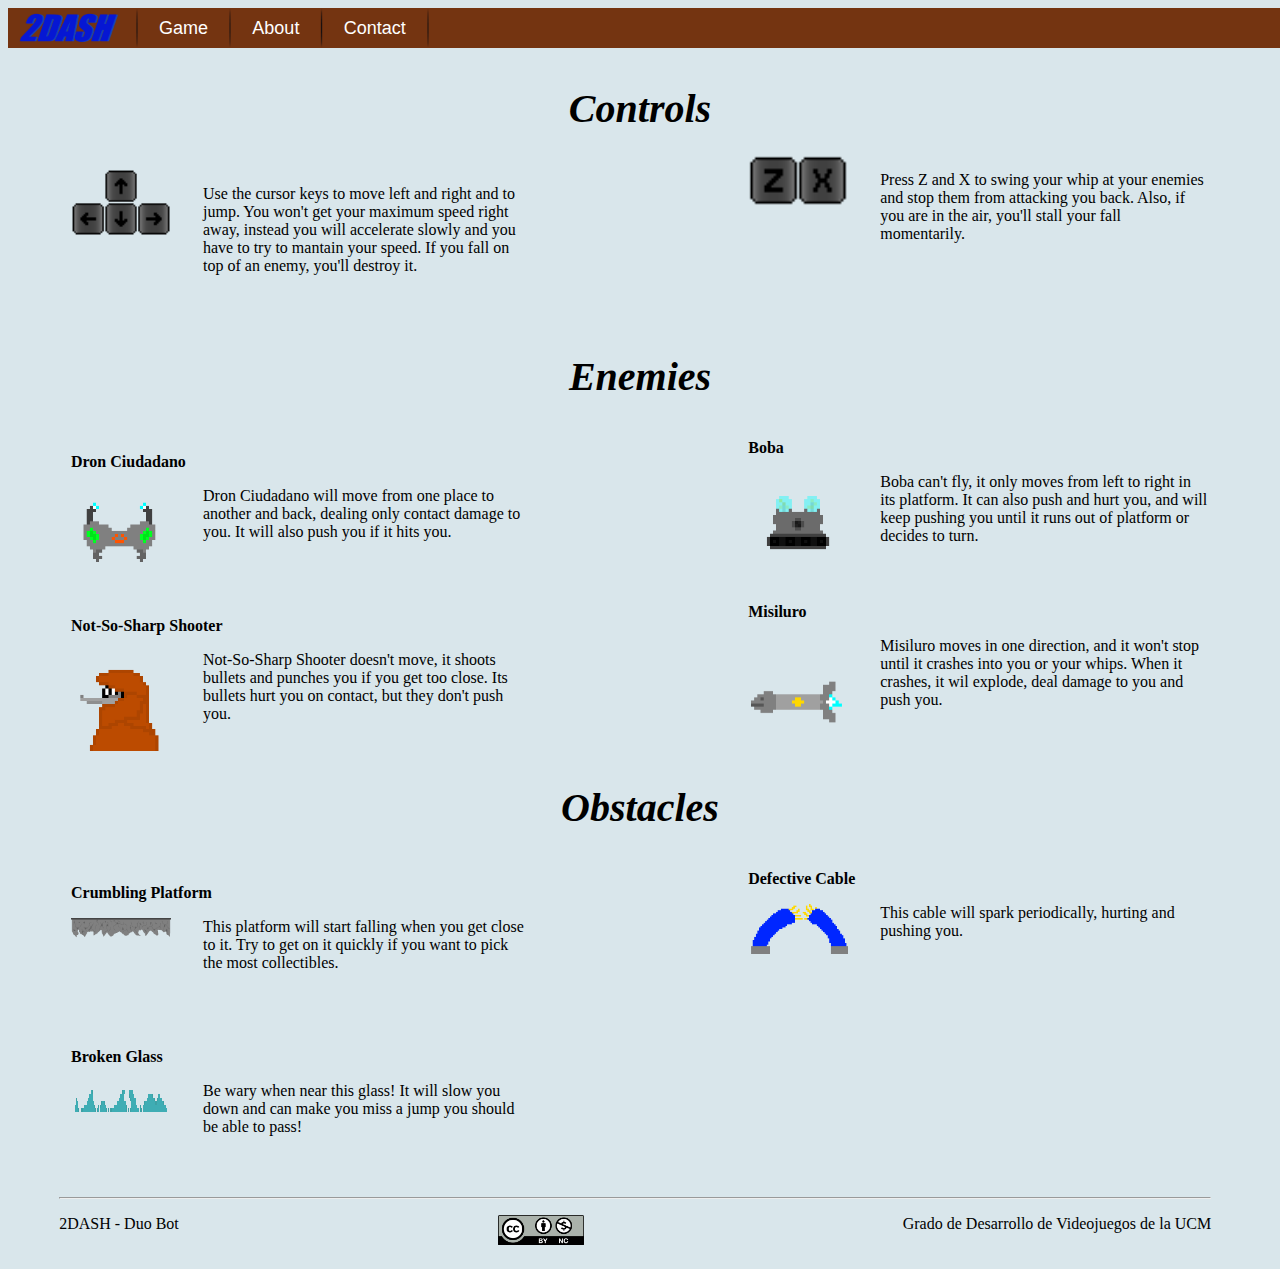
<file: docs/about/index.html>
﻿<!DOCTYPE html>
<html lang="en">
<head>
    <link rel="stylesheet" type="text/css" href="../style.css">
    <link rel="icon" type="image/png" href="../img/favicon.png">
    <meta charset="UTF-8">
    <meta name="viewport" content="width=device-width, initial-scale=1.0">
    <meta http-equiv="X-UA-Compatible" content="ie=edge">
    <title>2-DASH</title>
</head>
<body>
    <div id="page-container">
        <div id="content-wrap">
            <div class="flex-container">
                <div style="padding-left: 9px;"><img src="../img/Logo.png" height="100%" onclick="location.href='../'"></div>
                <div><img src="../img/FlexBoxSeparator.png" height="100%"></div>
                <div><button onclick="location.href='../'">Game</button></div>
                <div><img src="../img/FlexBoxSeparator.png" height="100%"></div>
                <div><button onclick="location.href='./'">About</button></div>
                <div><img src="../img/FlexBoxSeparator.png" height="100%"></div>
                <div><button onclick="location.href='../contact'">Contact</button></div>
                <div><img src="../img/FlexBoxSeparator.png" height="100%"></div>
            </div>
            <div id="TextDiv">
                <h1>Controls</h1>
                <div class="row">
                    <div class="column left">
                        <div id="floatLeft"><img src="../img/cursor-keys.png" width="100"></div>
                        <p>Use the cursor keys to move left and right and to jump. 
                        You won't get your maximum speed right away, instead you will accelerate slowly and you have to try to mantain your speed. 
                        If you fall on top of an enemy, you'll destroy it.</p>
                    </div>
                    <div class="column right">
                        <div id="floatLeft"><img src="../img/zx-keys.png" width="100"></div>
                        <p>Press Z and X to swing your whip at your enemies and stop them from attacking you back. 
                        Also, if you are in the air, you'll stall your fall momentarily.</p>
                    </div>
                </div>
                <h1>Enemies</h1>
                <div class="row">
                    <div class="column left">
                        <p><b>Dron Ciudadano</b></p>
                        <div id="floatLeft"><img src="../img/DronCiudadano.png" width="100"></div>
                        <p>Dron Ciudadano will move from one place to another and back,
                        dealing only contact damage to you. It will also push you if it hits you.</p>
                    </div>
                    <div class="column right">
                        <p><b>Boba</b></p>
                        <div id="floatLeft"><img src="../img/Boba.png" width="100"></div>
                        <p>Boba can't fly, it only moves from left to right in its platform. 
                        It can also push and hurt you, and will keep pushing you until it runs out of platform or decides to turn.</p>
                    </div>
                </div>
                <div class="row">
                    <div class="column left">
                        <p><b>Not-So-Sharp Shooter</b></p>
                        <div id="floatLeft"><img src="../img/NotSoSharpShooter.png" width="100"></div>
                        <p>Not-So-Sharp Shooter doesn't move, it shoots bullets 
                        and punches you if you get too close. Its bullets hurt you on contact, but they don't push you.</p>
                    </div>
                    <div class="column right">
                        <p><b>Misiluro</b></p>
                        <div id="floatLeft"><img src="../img/Misiluro.png" width="100"></div>
                        <p>Misiluro moves in one direction, and it won't stop until it crashes into you or your whips. 
                        When it crashes, it wil explode, deal damage to you and push you.</p>
                    </div>
                </div>
                <h1>Obstacles</h1>
                <div class="row">
                    <div class="column left">
                        <p><b>Crumbling Platform</b></p>
                        <div id="floatLeft"><img src="../img/crumblingPlat.png" width="100"></div>
                        <p>This platform will start falling when you get close to it. 
                        Try to get on it quickly if you want to pick the most collectibles.</p>
                    </div>
                    <div class="column right">
                        <p><b>Defective Cable</b></p>
                        <div id="floatLeft"><img src="../img/cableDefectuoso.png" width="100"></div>
                        <p>This cable will spark periodically, hurting and pushing you.</p>
                    </div>
                </div>
                <div class="row">
                    <div class="column left">
                        <p><b>Broken Glass</b></p>
                        <div id="floatLeft"><img src="../img/cristal.png" width="100"></div>
                        <p>Be wary when near this glass! It will slow you down and can make you miss a jump you should be able to pass!</p>
                    </div>
                </div>
            </div>
        </div>
        <footer id="footer">
            <hr>
            <p style="text-align: center;"><span style="float:left;">2DASH - Duo Bot</span><img src="../img/Cc-by-nc_icon.svg.png" style="vertical-align:middle;" alt="CC BY-NC" height=30px><span style="float:right;">Grado de Desarrollo de Videojuegos de la UCM</span></p>
        </footer>
    </div>
</body>
</html>
</file>
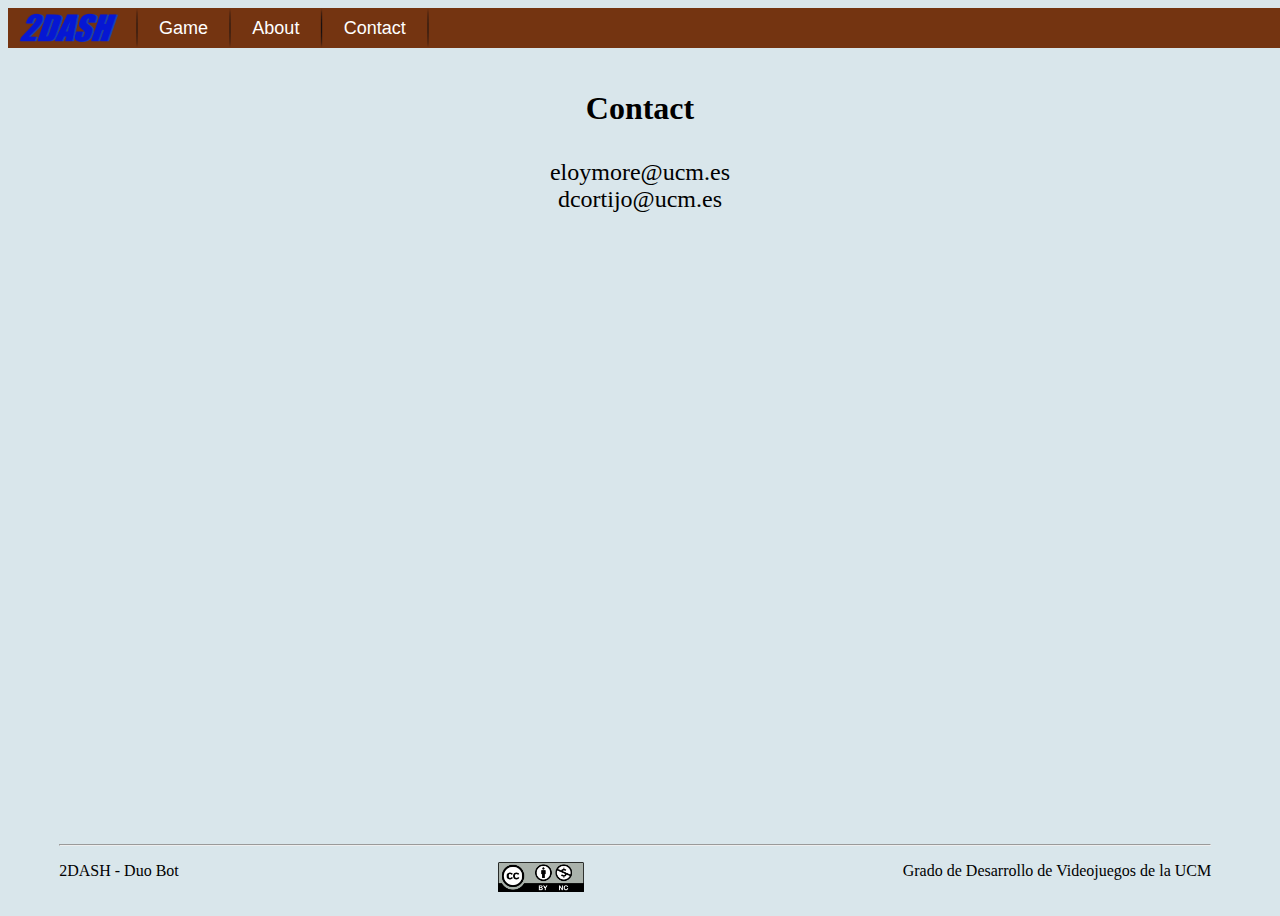
<file: docs/contact/index.html>
﻿<!DOCTYPE html>
<html lang="en">
<head>
    <link rel="stylesheet" type="text/css" href="../style.css">
    <link rel="icon" type="image/png" href="../img/favicon.png">
    <meta charset="UTF-8">
    <meta name="viewport" content="width=device-width, initial-scale=1.0">
    <meta http-equiv="X-UA-Compatible" content="ie=edge">
    <title>2-DASH</title>
</head>
<body>
    <div id="page-container">
        <div id="content-wrap">
            <div class="flex-container">
                <div style="padding-left: 9px;"><img src="../img/Logo.png" height="100%" onclick="location.href='../'"></div>
                <div><img src="../img/FlexBoxSeparator.png" height="100%"></div>
                <div><button onclick="location.href='../'">Game</button></div>
                <div><img src="../img/FlexBoxSeparator.png" height="100%"></div>
                <div><button onclick="location.href='../about'">About</button></div>
                <div><img src="../img/FlexBoxSeparator.png" height="100%"></div>
                <div><button onclick="location.href='./'">Contact</button></div>
                <div><img src="../img/FlexBoxSeparator.png" height="100%"></div>
            </div>
            <div id="TextDiv">
                <p style="font-size: xx-large;text-align: center"><b>Contact</b></p>
                <p style="font-size: x-large;text-align: center">eloymore@ucm.es<br>dcortijo@ucm.es</p>
            </div>
        </div>
        <footer id="footer">
            <hr>
            <p style="text-align: center;"><span style="float:left;">2DASH - Duo Bot</span><img src="../img/Cc-by-nc_icon.svg.png" style="vertical-align:middle;" alt="CC BY-NC" height=30px><span style="float:right;">Grado de Desarrollo de Videojuegos de la UCM</span></p>
        </footer>
    </div>
</body>
</html>
</file>
<file: docs/style.css>
h1 {
    text-align : center;
    color: black;
    font-size: 40px;
    font-style: italic;
    margin-bottom: 30px;
}

body{
    background-color: rgb(217, 230, 235);
}

#GameWindow {
    margin: auto;
    display: block;
    width: 90vw;
    background-color: black;
    max-width: 1920px;
    max-height: 1080px;
}

#TextDiv {
    margin: auto;
    width: 90vw;
    max-width: 1920px;  
}

#footer {
    position: absolute;
    margin: auto;
    width: 90vw;
    bottom: 0;
    margin-left: 4vw;
    margin-right: 4vw;
    height: 2.5rem;            /* Footer height */
    padding-bottom: 2rem;      /* Footer padding */
    max-width: 1920px;
}

#page-container {
    position: relative;
    min-height: 100vh;
    max-width: 1920px;
  }
  
  #content-wrap {
    padding-top: 50px;
    padding-bottom: 4.5rem;    /* Footer height + footer padding */
  }

.flex-container{
    display: flex;
    flex-direction: row;
    width: 100%;
    max-height: 40px;
    margin-top: -50px;
    background-color: #743411;
    position: fixed;
}

.flex-container>div>img {
    max-height: 100%;
    width: auto;
}

.flex-container>div>p{
    font-size: large;
    text-align: center;
    color: white;
}

.flex-container>div>button{
    border: none;
    background-color: inherit;
    font-size: large;
    text-align: center;
    vertical-align: middle;
    color: white;
    position: relative;
    top: 50%;  
    transform: translateY(-50%);
    outline-width: 0;
}

.flex-container>div{
    min-height: 0;
    display: inline-block;
    text-align:center;
    line-height: 0px;
    height: 40px;
    padding-right: 15px;
}

#centered{
    text-align: center;
}

#TextDiv>.row{
    display: flex;
    justify-content: space-between;
    height: 164px;
}

#TextDiv>.row>.column{
    padding: 7px;
    height: 100%;
}

#TextDiv>.row>.left{
    align-self: flex-start;
    width: 40%;
}

#TextDiv>.row>.right{
    align-self: flex-end;
    width: 40%;
}

#floatLeft{
    float: left;
    padding-right: 2rem;
    width: 100px;
    height: 100%;
}
</file>
